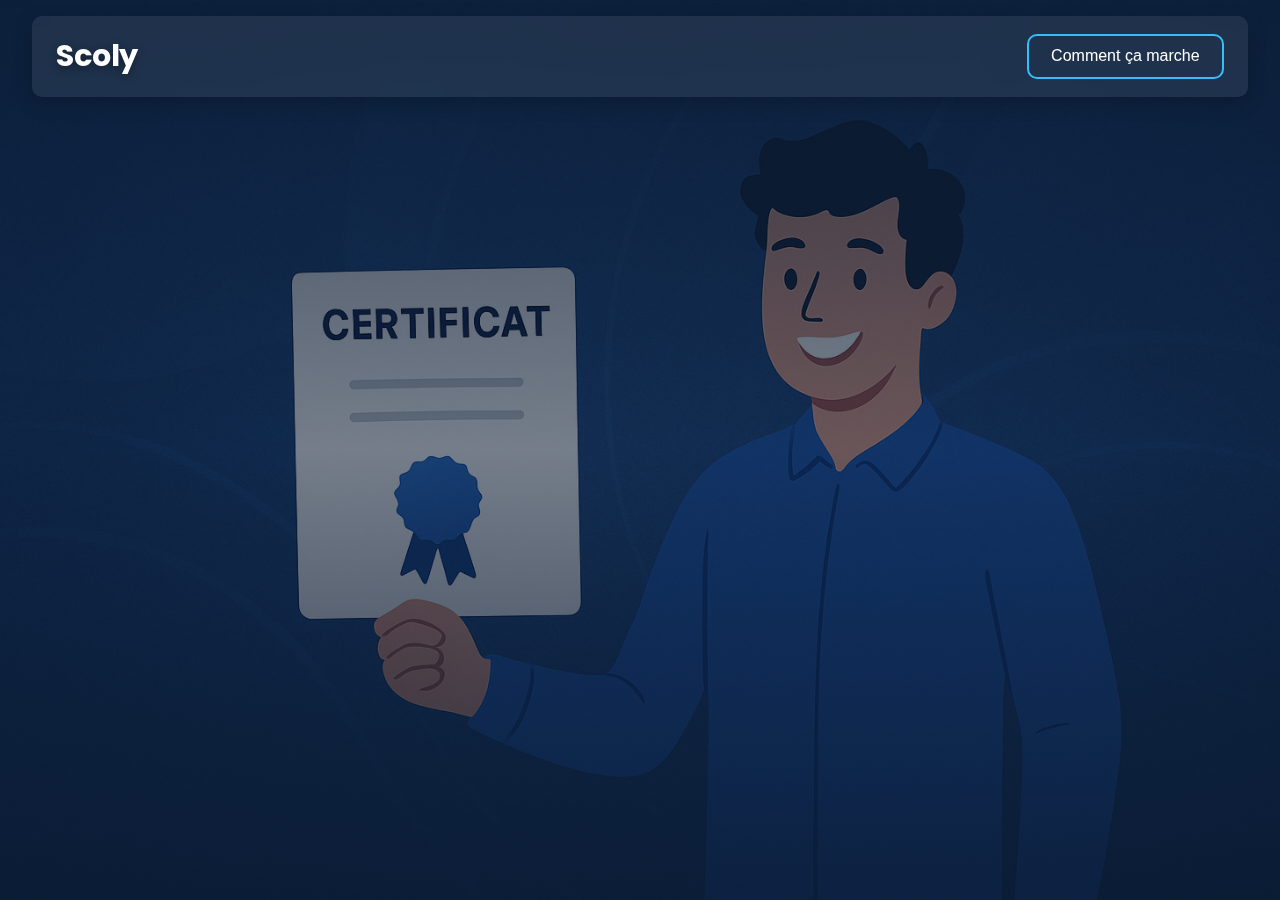
<file: index.html>
<!DOCTYPE html>
<html lang="fr">
<head>
  <!-- Métadonnées de base -->
  <meta charset="UTF-8">
  <meta name="viewport" content="width=device-width, initial-scale=1.0">
  <title>Scoly | Générateur de Certificat de Scolarité en Ligne</title>
  <meta name="description" content="Générez facilement votre certificat de scolarité en ligne avec MonCertificat. Simple, rapide et officiel.">
  <meta name="keywords" content="certificat de scolarité, générateur en ligne, document scolaire, MonCertificat">
  <meta name="author" content="MonCertificat">

  <!-- Open Graph (SEO booster pour réseaux sociaux) -->
  <meta property="og:title" content="Scoly | Générez votre Certificat de Scolarité en Ligne">
  <meta property="og:description" content="Obtenez rapidement votre certificat de scolarité grâce à Scoly.">
  <meta property="og:type" content="website">
  <!--<meta property="og:url" content="https://www.moncertificat.com/"> -->
  <meta property="og:image" content="https://scoly.onrender.com/assets/favicon.ico">

  <!-- GOOGLE FONTS -->
  <link href="https://fonts.googleapis.com/css2?family=Roboto:wght@400;500;700&family=Poppins:wght@600&display=swap" rel="stylesheet">

  <!-- Icône -->
  <link rel="icon" href="./assets/favicon.ico" type="image/x-icon">

  <!-- Styles de base -->
  <link rel="stylesheet" href="./styles/home.css">
</head>
<body>  

  <!-- SECTION HERO -->
  <section class="hero" aria-labelledby="hero-title">
    
    <!-- HEADER DU SITE -->
    <header class="header">
      <!-- Logo du site : transformé en lien vers l'accueil -->
      <a href="#" class="logo" aria-label="Accueil - MonCertificat">Scoly</a>
      
      <!-- Navigation principale -->
      <nav class="header-nav" aria-label="Navigation principale">
        <!-- ⚠️ Si ce bouton mène à une section/page, mieux utiliser <a>. -->
        <button aria-label="Voir comment ça marche">Comment ça marche</button>
      </nav>
    </header>

    <!-- CONTENU PRINCIPAL HERO -->
    <main class="hero-content">
      <h1 id="hero-title" class="hero-title">Générez votre Certificat de Scolarité en Ligne</h1>
      <p class="hero-subtitle">
        Avec Scoly, obtenez en quelques clics un certificat de scolarité officiel, simple et rapide.
      </p>
      <a href="./pages/certificat.html" class="cta-btn" aria-label="Commencer la génération du certificat">
        Générer mon certificat
	  </a>
    </main>
  </section>
</body>
</html>
</file>
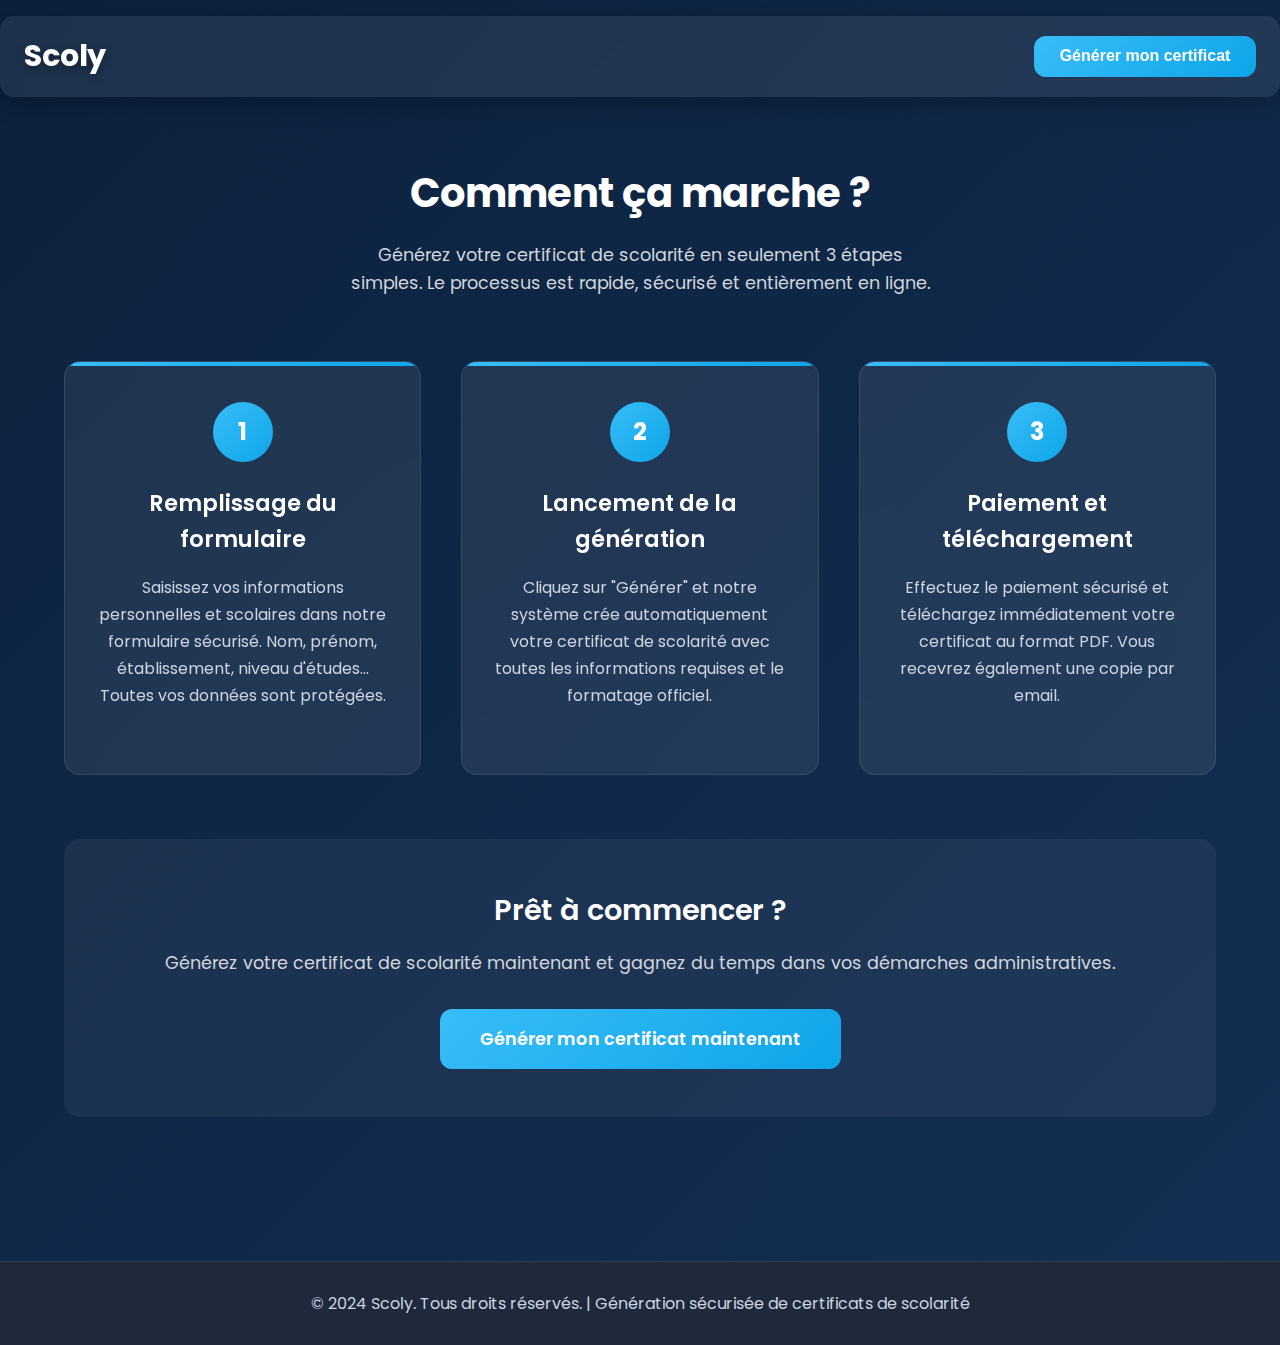
<file: pages/how.html>
<!DOCTYPE html>
<html lang="fr">
<head>
  <!-- Métadonnées de base -->
  <meta charset="UTF-8">
  <meta name="viewport" content="width=device-width, initial-scale=1.0">
  <title>Comment ça marche | Scoly - Générateur de Certificat de Scolarité</title>
  <meta name="description" content="Découvrez comment générer facilement votre certificat de scolarité en 3 étapes simples avec Scoly.">
  <meta name="keywords" content="certificat de scolarité, comment ça marche, étapes, guide, Scoly">
  <meta name="author" content="Scoly">

  <!-- Open Graph -->
  <meta property="og:title" content="Comment ça marche | Scoly - Générateur de Certificat de Scolarité">
  <meta property="og:description" content="3 étapes simples pour obtenir votre certificat de scolarité officiel.">
  <meta property="og:type" content="website">

  <!-- GOOGLE FONTS -->
  <link href="https://fonts.googleapis.com/css2?family=Roboto:wght@400;500;700&family=Poppins:wght@600&display=swap" rel="stylesheet">

  <!-- Icône -->
  <link rel="icon" href="../assets/favicon.ico" type="image/x-icon">

  <!-- Styles -->
  <style>
    * {
      margin: 0;
      padding: 0;
      box-sizing: border-box;
    }

    html {
      font-size: 16px;
      scroll-behavior: smooth;
    }

    body {
      font-family: 'Poppins', sans-serif;
      background: linear-gradient(135deg, #0c213d 0%, #142f54 100%);
      color: #f8f9fa;
      line-height: 1.6;
      min-height: 100vh;
    }

    a {
      color: #38bdf8;
      text-decoration: none;
      transition: color 0.3s;
    }

    a:hover {
      color: #7dd3fc;
      text-decoration: underline;
    }

    /* HEADER */
    .header {
      display: flex;
      justify-content: space-between;
      align-items: center;
      padding: 1rem 1.5rem;
      background: rgba(255, 255, 255, 0.08);
      backdrop-filter: blur(15px);
      border-radius: 14px;
      box-shadow: 0 6px 24px rgba(0, 0, 0, 0.25);
      max-width: 1300px;
      margin: 1rem auto;
    }

    .logo {
      font-size: 1.9rem;
      font-weight: 700;
      color: #fff;
      letter-spacing: -0.5px;
      text-shadow: 0 3px 8px rgba(0, 0, 0, 0.35);
      text-decoration: none;
    }

    .logo:hover {
      text-decoration: none;
    }

    .header-nav button {
      background: linear-gradient(135deg, #38bdf8, #0ea5e9);
      border: none;
      padding: 0.7rem 1.6rem;
      border-radius: 12px;
      font-size: 1rem;
      color: #fff;
      font-weight: 600;
      cursor: pointer;
      transition: 0.3s;
    }

    .header-nav button:hover {
      transform: translateY(-2px) scale(1.05);
      box-shadow: 0 6px 16px rgba(56, 189, 248, 0.45);
    }

    /* CONTENU PRINCIPAL */
    .main-content {
      max-width: 1200px;
      margin: 0 auto;
      padding: 3rem 1.5rem;
    }

    .page-title {
      text-align: center;
      font-size: 2.5rem;
      font-weight: 700;
      color: #fff;
      margin-bottom: 1rem;
    }

    .page-subtitle {
      text-align: center;
      color: #d1d5db;
      font-size: 1.1rem;
      margin-bottom: 4rem;
      max-width: 600px;
      margin-left: auto;
      margin-right: auto;
    }

    /* ÉTAPES */
    .steps-container {
      display: grid;
      grid-template-columns: repeat(auto-fit, minmax(300px, 1fr));
      gap: 2.5rem;
      margin-bottom: 4rem;
    }

    .step-card {
      background: rgba(255, 255, 255, 0.08);
      backdrop-filter: blur(15px);
      border-radius: 16px;
      padding: 2.5rem 2rem;
      text-align: center;
      transition: 0.3s;
      border: 1px solid rgba(255, 255, 255, 0.1);
      position: relative;
      overflow: hidden;
    }

    .step-card::before {
      content: '';
      position: absolute;
      top: 0;
      left: 0;
      right: 0;
      height: 4px;
      background: linear-gradient(135deg, #38bdf8, #0ea5e9);
    }

    .step-card:hover {
      transform: translateY(-8px);
      box-shadow: 0 20px 40px rgba(0, 0, 0, 0.3);
    }

    .step-number {
      display: inline-flex;
      align-items: center;
      justify-content: center;
      width: 60px;
      height: 60px;
      background: linear-gradient(135deg, #38bdf8, #0ea5e9);
      border-radius: 50%;
      font-size: 1.5rem;
      font-weight: 700;
      color: #fff;
      margin-bottom: 1.5rem;
    }

    .step-title {
      font-size: 1.4rem;
      font-weight: 600;
      color: #fff;
      margin-bottom: 1rem;
    }

    .step-description {
      color: #cbd5e1;
      font-size: 1rem;
      line-height: 1.7;
      margin-bottom: 1.5rem;
    }

    .step-icon {
      font-size: 3rem;
      margin-bottom: 1rem;
      opacity: 0.8;
    }

    /* CTA SECTION */
    .cta-section {
      text-align: center;
      background: rgba(255, 255, 255, 0.05);
      border-radius: 16px;
      padding: 3rem 2rem;
      margin-bottom: 3rem;
    }

    .cta-title {
      font-size: 1.8rem;
      font-weight: 600;
      color: #fff;
      margin-bottom: 1rem;
    }

    .cta-description {
      color: #d1d5db;
      font-size: 1.1rem;
      margin-bottom: 2rem;
    }

    .cta-btn {
      display: inline-block;
      background: linear-gradient(135deg, #38bdf8, #0ea5e9);
      color: #fff;
      padding: 1rem 2.5rem;
      border-radius: 12px;
      font-size: 1.1rem;
      font-weight: 600;
      text-decoration: none;
      transition: 0.3s;
    }

    .cta-btn:hover {
      transform: translateY(-2px);
      box-shadow: 0 10px 25px rgba(56, 189, 248, 0.4);
      text-decoration: none;
    }

    /* FOOTER */
    .footer {
      text-align: center;
      padding: 1.8rem;
      background: #1e293b;
      color: #cbd5e1;
      margin-top: 3rem;
      border-top: 1px solid rgba(255, 255, 255, 0.1);
    }

    /* RESPONSIVE */
    @media (max-width: 768px) {
      .header {
        flex-direction: row;
        justify-content: space-between;
        gap: 0.6rem;
        padding: 0.8rem 1rem;
      }

      .logo {
        font-size: 1.6rem;
      }

      .header-nav button {
        padding: 0.6rem 1rem;
        font-size: 0.95rem;
      }

      .main-content {
        padding: 2rem 1rem;
      }

      .page-title {
        font-size: 2rem;
      }

      .page-subtitle {
        font-size: 1rem;
        margin-bottom: 3rem;
      }

      .steps-container {
        grid-template-columns: 1fr;
        gap: 2rem;
      }

      .step-card {
        padding: 2rem 1.5rem;
      }

      .cta-section {
        padding: 2rem 1.5rem;
      }

      .cta-title {
        font-size: 1.5rem;
      }

      .cta-btn {
        padding: 0.8rem 2rem;
        font-size: 1rem;
      }
    }

    @media (max-width: 480px) {
      .logo {
        font-size: 1.4rem;
      }

      .page-title {
        font-size: 1.7rem;
      }

      .step-card {
        padding: 1.5rem 1rem;
      }
    }
  </style>
</head>
<body>
  <!-- HEADER -->
  <header class="header">
    <a href="../index.html" class="logo" aria-label="Accueil - Scoly">Scoly</a>
    <nav class="header-nav" aria-label="Navigation principale">
      <button onclick="window.location.href='../pages/certificat.html'" aria-label="Générer mon certificat">
        Générer mon certificat
      </button>
    </nav>
  </header>

  <!-- CONTENU PRINCIPAL -->
  <main class="main-content">
    <h1 class="page-title">Comment ça marche ?</h1>
    <p class="page-subtitle">
      Générez votre certificat de scolarité en seulement 3 étapes simples. 
      Le processus est rapide, sécurisé et entièrement en ligne.
    </p>

    <!-- ÉTAPES -->
    <div class="steps-container">
      <!-- ÉTAPE 1 -->
      <div class="step-card">
        <div class="step-number">1</div>
        <h2 class="step-title">Remplissage du formulaire</h2>
        <p class="step-description">
          Saisissez vos informations personnelles et scolaires dans notre formulaire sécurisé. 
          Nom, prénom, établissement, niveau d'études... Toutes vos données sont protégées.
        </p>
      </div>

      <!-- ÉTAPE 2 -->
      <div class="step-card">
        <div class="step-number">2</div>
        <h2 class="step-title">Lancement de la génération</h2>
        <p class="step-description">
          Cliquez sur "Générer" et notre système crée automatiquement votre certificat 
          de scolarité avec toutes les informations requises et le formatage officiel.
        </p>
      </div>

      <!-- ÉTAPE 3 -->
      <div class="step-card">
        <div class="step-number">3</div>
        <h2 class="step-title">Paiement et téléchargement</h2>
        <p class="step-description">
          Effectuez le paiement sécurisé et téléchargez immédiatement votre certificat 
          au format PDF. Vous recevrez également une copie par email.
        </p>
      </div>
    </div>

    <!-- SECTION CTA -->
    <section class="cta-section">
      <h2 class="cta-title">Prêt à commencer ?</h2>
      <p class="cta-description">
        Générez votre certificat de scolarité maintenant et gagnez du temps dans vos démarches administratives.
      </p>
      <a href="certificat.html" class="cta-btn" aria-label="Commencer la génération du certificat">
        Générer mon certificat maintenant
      </a>
    </section>
  </main>

  <!-- FOOTER -->
  <footer class="footer">
    <p>&copy; 2024 Scoly. Tous droits réservés. | Génération sécurisée de certificats de scolarité</p>
  </footer>

  <script>
    // Animation d'apparition progressive des cartes
    window.addEventListener('DOMContentLoaded', function() {
      const cards = document.querySelectorAll('.step-card');
      cards.forEach((card, index) => {
        card.style.opacity = '0';
        card.style.transform = 'translateY(30px)';
        
        setTimeout(() => {
          card.style.transition = 'all 0.6s ease';
          card.style.opacity = '1';
          card.style.transform = 'translateY(0)';
        }, index * 200);
      });
    });

    // Effet de parallaxe léger sur les cardes
    window.addEventListener('scroll', function() {
      const cards = document.querySelectorAll('.step-card');
      const scrolled = window.pageYOffset;
      
      cards.forEach((card, index) => {
        const speed = 0.1;
        card.style.transform = `translateY(${scrolled * speed * (index + 1) * 0.1}px)`;
      });
    });
  </script>
</body>
</html>
</file>
<file: styles/home.css>
/* =========================
   RESET + VARIABLES
========================= */
* {
  margin: 0;
  padding: 0;
  box-sizing: border-box;
}

a {
  text-decoration: none;
}

:root {
  --color-primary: #2563eb;
  --color-primary-dark: #1e40af;
  --color-accent: #38bdf8;
  --color-bg: #f9f9f9;
  --color-text: #1f2937;
  --color-subtext: #6b7280;
  --radius-md: 10px;
  --radius-lg: 14px;
  --transition: all 0.3s ease;
  --font-main: 'Poppins', system-ui, sans-serif;
}

body {
  font-family: var(--font-main);
  line-height: 1.6;
  color: var(--color-text);
  background-color: var(--color-bg);
  -webkit-font-smoothing: antialiased;
  overflow-x: hidden;
}

/* =========================
   HERO SECTION
========================= */
.hero {
  min-height: 100dvh;
  display: flex;
  flex-direction: column;
  justify-content: space-between;
  padding: 1rem 2rem;
  position: relative;
  overflow: hidden;
  background: url("../assets/bg1.png") center/cover no-repeat;
}

/* Overlay animé */
.hero::after {
  content: "";
  position: absolute;
  inset: 0;
  background: linear-gradient(
    180deg,
    rgba(10, 25, 47, 0.8) 0%,
    rgba(10, 25, 47, 0.55) 50%,
    rgba(10, 25, 47, 0.85) 100%
  );
  z-index: 0;
  animation: fadeGradient 10s ease-in-out infinite alternate;
}

@keyframes fadeGradient {
  from {
    background: linear-gradient(
      180deg,
      rgba(10, 25, 47, 0.85) 0%,
      rgba(10, 25, 47, 0.5) 50%,
      rgba(10, 25, 47, 0.8) 100%
    );
  }
  to {
    background: linear-gradient(
      180deg,
      rgba(10, 25, 47, 0.7) 0%,
      rgba(10, 25, 47, 0.6) 50%,
      rgba(10, 25, 47, 0.9) 100%
    );
  }
}

/* =========================
   HEADER
========================= */
.header {
  display: flex;
  justify-content: space-between;
  align-items: center;
  position: relative;
  z-index: 2;
  padding: 1rem 1.5rem;
  background: rgba(255, 255, 255, 0.08);
  backdrop-filter: blur(14px);
  border-radius: var(--radius-md);
  box-shadow: 0 6px 20px rgba(0, 0, 0, 0.2);
}

.logo {
  font-size: 1.9rem;
  font-weight: 700;
  color: #fff;
  letter-spacing: -0.5px;
  text-shadow: 0 3px 8px rgba(0,0,0,0.35);
}

.header-nav button {
  background: transparent;
  border: 2px solid var(--color-accent);
  padding: 0.7rem 1.4rem;
  border-radius: var(--radius-md);
  font-size: 1rem;
  font-weight: 500;
  color: #fff;
  cursor: pointer;
  transition: var(--transition);
}

.header-nav button:hover {
  background: var(--color-accent);
  color: #0f172a;
  box-shadow: 0 6px 16px rgba(56, 189, 248, 0.4);
  transform: translateY(-2px) scale(1.05);
}

/* =========================
   HERO CONTENT
========================= */
.hero-content {
  flex: 1;
  display: flex;
  flex-direction: column;
  justify-content: center;
  align-items: center;
  text-align: center;
  gap: 1.6rem;
  position: relative;
  z-index: 2;
  padding: 0 1rem;
}

.hero-title {
  font-size: clamp(2.3rem, 5vw, 3.6rem);
  font-weight: 700;
  color: #fff;
  line-height: 1.2;
  text-shadow: 0 4px 12px rgba(0,0,0,0.35);
  max-width: 1000px;
  opacity: 0;
  transform: translateY(20px);
  animation: fadeUp 1s ease forwards 0.3s;
}

.hero-subtitle {
  font-size: clamp(1rem, 2vw, 1.25rem);
  max-width: 650px;
  color: #e5e7eb;
  opacity: 0.95;
  opacity: 0;
  transform: translateY(20px);
  animation: fadeUp 1s ease forwards 0.6s;
}

/* Animation fadeUp */
@keyframes fadeUp {
  to {
    opacity: 1;
    transform: translateY(0);
  }
}

/* =========================
   CTA BUTTON
========================= */
.cta-btn {
  margin-top: 1.5rem;
  padding: 1rem 2.4rem;
  font-size: 1.1rem;
  font-weight: 600;
  background: linear-gradient(135deg, var(--color-primary), var(--color-accent));
  color: #fff;
  border: none;
  border-radius: var(--radius-lg);
  cursor: pointer;
  transition: var(--transition);
  box-shadow: 0 8px 20px rgba(37, 99, 235, 0.4);
  background-size: 200% 200%;
  animation: gradientShift 6s ease infinite;
  opacity: 0;
  transform: translateY(20px);
  animation: fadeUp 1s ease forwards 0.9s, gradientShift 6s ease infinite;
}

@keyframes gradientShift {
  0% { background-position: 0% 50%; }
  50% { background-position: 100% 50%; }
  100% { background-position: 0% 50%; }
}

.cta-btn:hover {
  transform: translateY(-3px) scale(1.03);
  box-shadow: 0 12px 28px rgba(30, 64, 175, 0.5);
}

/* =========================
   RESPONSIVE
========================= */
@media (max-width: 768px) {
  .header {
    padding: 0.7rem 1rem;
  }

  .logo {
    font-size: 1.6rem;
  }

  .header-nav button {
    padding: 0.5rem 1rem;
    font-size: 0.9rem;
  }

  .hero-content {
    gap: 1.2rem;
  }

  .cta-btn {
    width: 100%;
    max-width: 320px;
    padding: 0.9rem 1rem;
  }
}

@media (max-width: 480px) {
  .hero {
    padding: 0.5rem 1rem;
  }

  .hero-title {
    font-size: 1.9rem;
  }

  .hero-subtitle {
    font-size: 1rem;
  }

  .cta-btn {
    font-size: 1rem;
  }
}


/* =========================
   MOBILE OPTIMIZATION
========================= */
@media (max-width: 768px) {
  /* Header plus compact */
  .header {
    flex-direction: row;
    justify-content: space-between;
    gap: 0.6rem;
    text-align: center;
    padding: 0.8rem 1rem;
  }

  .header-nav button {
    width: 100%;
    max-width: 250px;
  }

  /* Titre et sous-titre mieux équilibrés */
  .hero-title {
    font-size: clamp(1.8rem, 6vw, 2.2rem);
    line-height: 1.3;
    padding: 0 0.5rem;
  }

  .hero-subtitle {
    font-size: 1rem;
    line-height: 1.6;
    padding: 0 0.5rem;
  }

  /* CTA plus confortable */
  .cta-btn {
    width: 100%;
    max-width: 280px;
    font-size: 1rem;
    padding: 0.9rem 1.2rem;
  }
}

@media (max-width: 480px) {
  /* Ajustements encore plus fins */
  .logo {
    font-size: 1.4rem;
  }

  .hero-title {
    font-size: 1.6rem;
  }

  .hero-subtitle {
    font-size: 0.95rem;
  }

  .cta-btn {
    font-size: 0.95rem;
    padding: 0.8rem 1rem;
    border-radius: 10px;
  }
}
</file>
